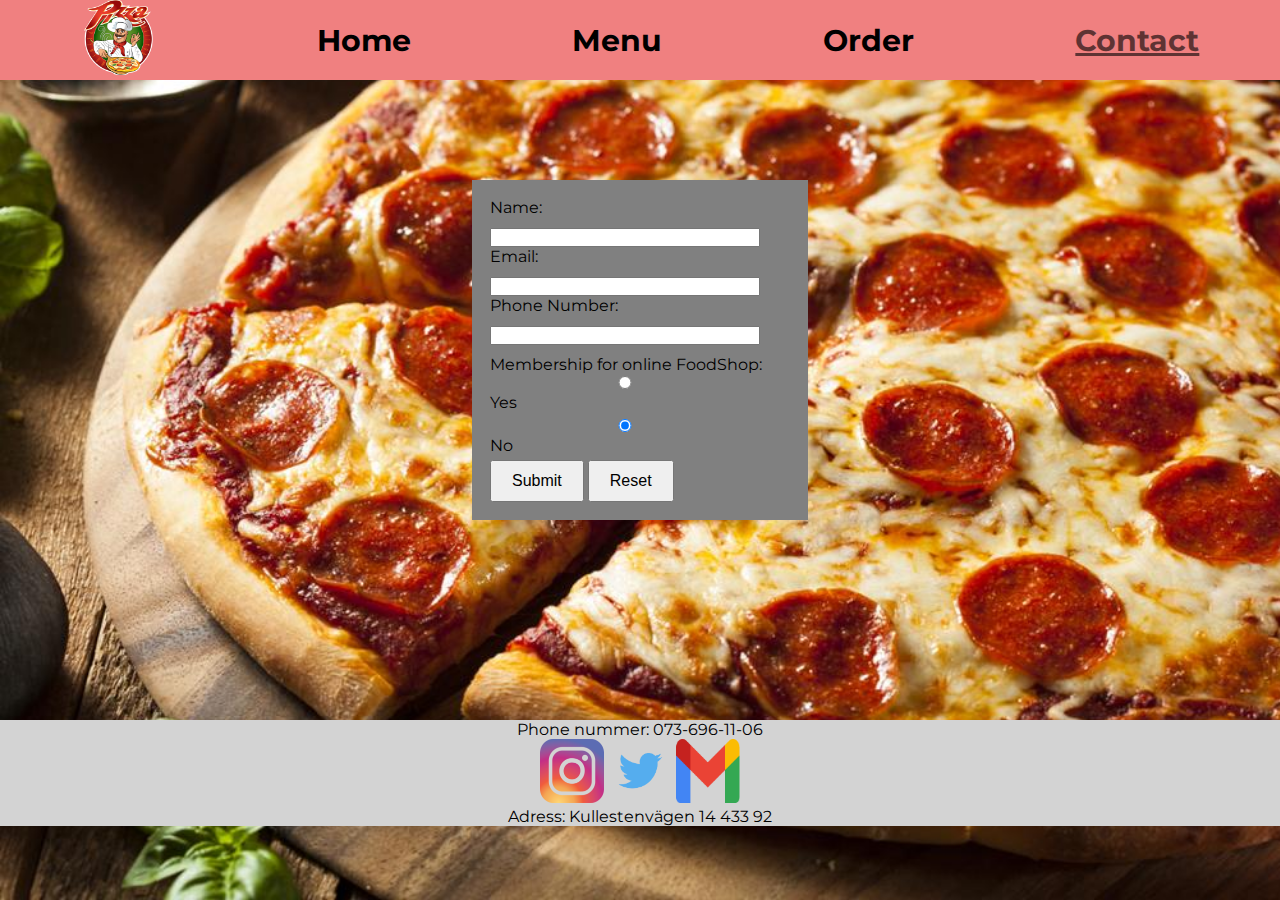
<file: Contact.html>
<!DOCTYPE html>
<html lang="en">
  <head>
    <meta charset="UTF-8" />
    <meta name="viewport" content="width=device-width, initial-scale=1.0" />
    <title>Contact</title>
    <link rel="stylesheet" href="Contact.css" />
    <link rel="icon" type="image/x-icon" href="pngwing.com.png" />
    <link rel="preconnect" href="https://fonts.googleapis.com" />
    <link rel="preconnect" href="https://fonts.gstatic.com" crossorigin />
    <link
      href="https://fonts.googleapis.com/css2?family=Montserrat:wght@300&display=swap"
      rel="stylesheet"
    />
  </head>
  <body>
    <div class="header">
      <a href="index.html"><img src="pngwing.com.png" alt="logo" /> </a>
      <a class="link" href="index.html">Home</a>
      <a class="link" href="Menu.html">Menu</a>
      <a class="link" href="Order.html">Order</a>
      <h2 class="bold">Contact</h2>
    </div>
    <div class="form-container">
      <form>
        <label for="name">Name:</label>
        <input type="text" id="name" name="name" required />

        <label for="email">Email:</label>
        <input type="email" id="email" name="email" required />

        <label for="phone">Phone Number:</label>
        <input type="tel" id="phone" name="phone" required />

        <div class="membership">
          <legend>Membership for online FoodShop:</legend>
          <label for="member-yes">
            <input type="radio" id="member-yes" name="membership" value="yes" />
            Yes
          </label>
          <label for="member-no">
            <input
              type="radio"
              id="member-no"
              name="membership"
              value="no"
              checked
            />
            No
          </label>
        </div>

        <button type="submit">Submit</button>
        <button type="reset">Reset</button>
      </form>
    </div>

    <div class="downheader">
      <p>Phone nummer: 073-696-11-06</p>

      <img class="socialmedie" src="instagram.png" alt="Instagram" />

      <img class="socialmedie" src="twitter.png" alt="Twitter" />

      <img class="socialmedie" src="Gmail_Logo_64px.png" alt="Gmail" />

      <p>Adress: Kullestenvägen 14 433 92</p>
    </div>
  </body>
</html>
</file>
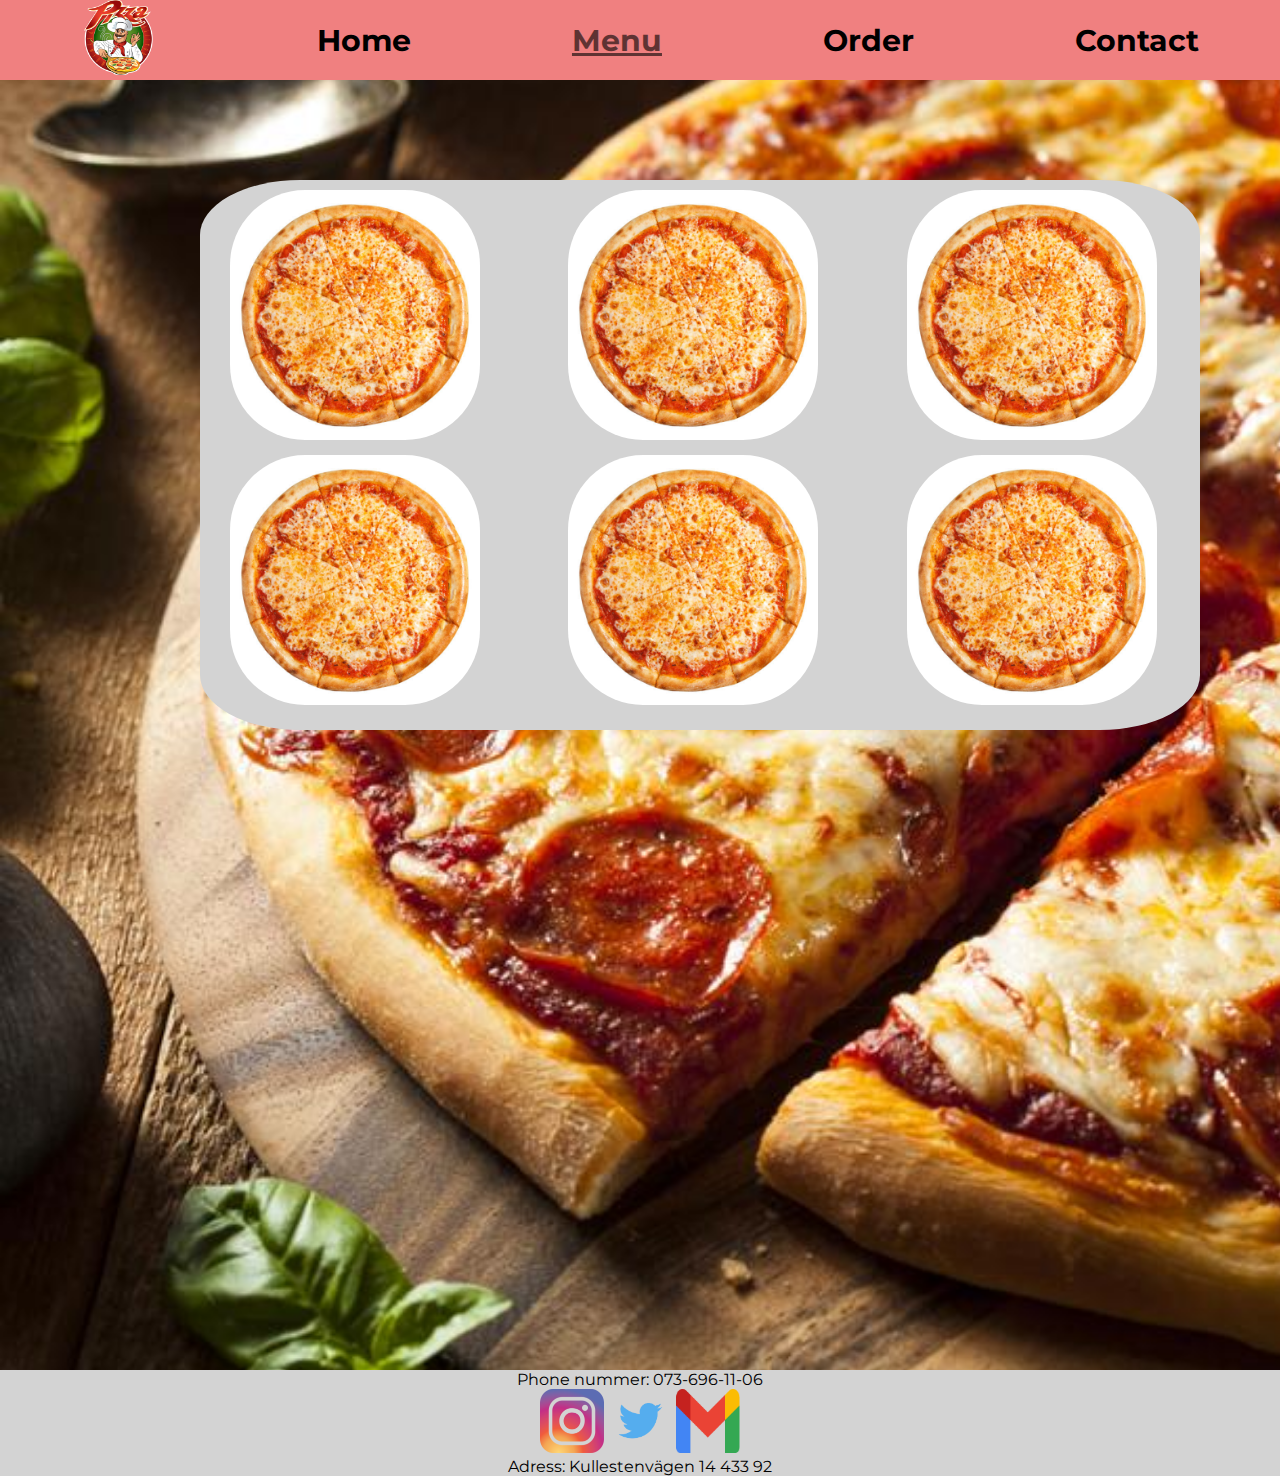
<file: Menu.html>
<!DOCTYPE html>
<html lang="en">
  <head>
    <meta charset="UTF-8" />
    <meta name="viewport" content="width=device-width, initial-scale=1.0" />
    <title>Menu</title>
    <link rel="stylesheet" href="Menu.css" />
    <link rel="icon" type="image/x-icon" href="pngwing.com.png" />
    <link rel="preconnect" href="https://fonts.googleapis.com" />
    <link rel="preconnect" href="https://fonts.gstatic.com" crossorigin />
    <link
      href="https://fonts.googleapis.com/css2?family=Montserrat:wght@300&display=swap"
      rel="stylesheet"
    />
  </head>
  <body>
    <div class="header">
      <a href="index.html"><img src="pngwing.com.png" alt="logo" /> </a>
      <a class="link" href="index.html">Home</a>
      <h2 class="bold">Menu</h2>
      <a class="link" href="Order.html">Order</a>
      <a class="link" href="Contact.html">Contact</a>
    </div>

    <div class="container">
      <div class="Items">
        <div class="info1">
          <p class="text">
            Margherita är en klassissk pizza deg med marinara sås och ost
          </p>
          <a class="shopping" href="order.html"
            ><img src="pngwing.com (1).png" alt="order"
          /></a>
        </div>
      </div>
      <div class="Items">
        <div class="info1">
          <p class="text">
            Margherita är en klassissk pizza deg med marinara sås och ost
          </p>
          <a class="shopping" href="order.html"
            ><img src="pngwing.com (1).png" alt="order"
          /></a>
        </div>
      </div>
      <div class="Items">
        <div class="info1">
          <p class="text">
            Margherita är en klassissk pizza deg med marinara sås och ost
          </p>
          <a class="shopping" href="order.html"
            ><img src="pngwing.com (1).png" alt="order"
          /></a>
        </div>
      </div>
      <div class="Items">
        <div class="info1">
          <p class="text">
            Margherita är en klassissk pizza deg med marinara sås och ost
          </p>
          <a class="shopping" href="order.html"
            ><img src="pngwing.com (1).png" alt="order"
          /></a>
        </div>
      </div>
      <div class="Items">
        <div class="info1">
          <p class="text">
            Margherita är en klassissk pizza deg med marinara sås och ost
          </p>
          <a class="shopping" href="order.html"
            ><img src="pngwing.com (1).png" alt="order"
          /></a>
        </div>
      </div>
      <div class="Items">
        <div class="info1">
          <p class="text">
            Margherita är en klassissk pizza deg med marinara sås och ost.
          </p>
          <a class="shopping" href="order.html"
            ><img src="pngwing.com (1).png" alt="order"
          /></a>
        </div>
      </div>
    </div>

    <div class="downheader">
      <p>Phone nummer: 073-696-11-06</p>

      <img class="socialmedie" src="instagram.png" alt="Instagram" />

      <img class="socialmedie" src="twitter.png" alt="Twitter" />

      <img class="socialmedie" src="Gmail_Logo_64px.png" alt="Gmail" />

      <p>Adress: Kullestenvägen 14 433 92</p>
    </div>
  </body>
</html>
</file>
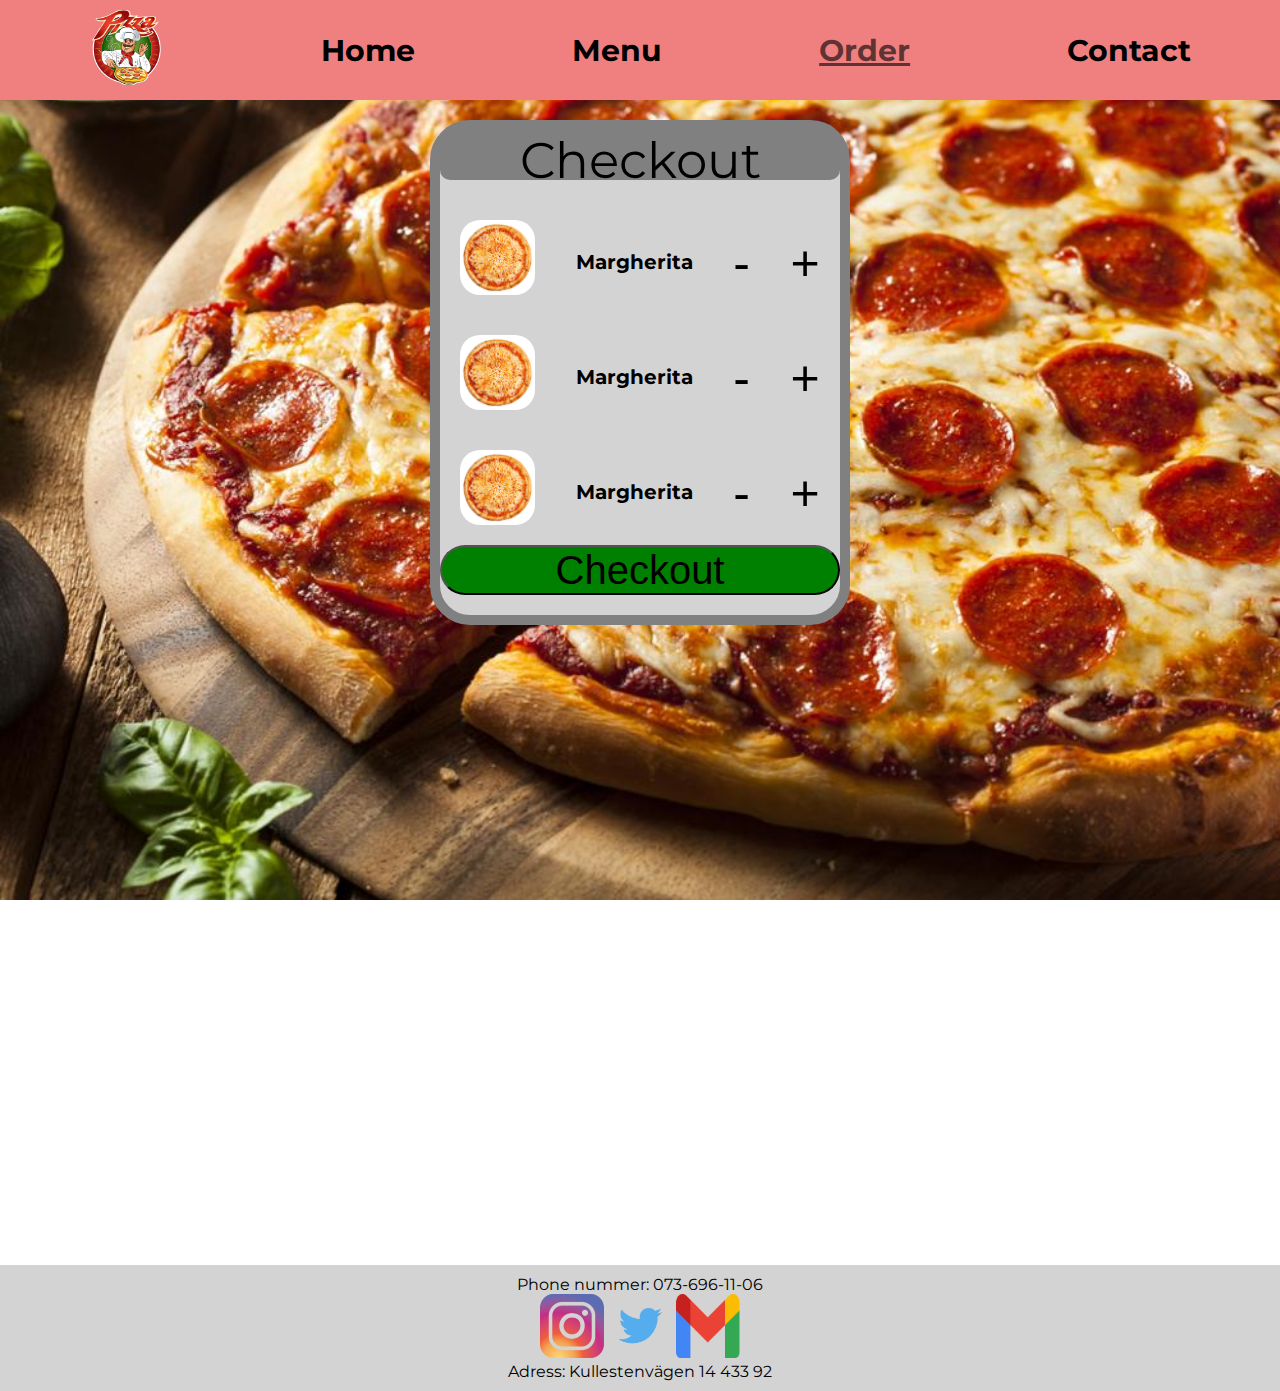
<file: Order.html>
<!DOCTYPE html>
<html lang="en">
  <head>
    <meta charset="UTF-8" />
    <meta name="viewport" content="width=device-width, initial-scale=1.0" />
    <title>Order</title>
    <link rel="stylesheet" href="Order.css" />
    <link rel="icon" type="image/x-icon" href="pngwing.com.png" />
    <link rel="preconnect" href="https://fonts.googleapis.com" />
    <link rel="preconnect" href="https://fonts.gstatic.com" crossorigin />
    <link
      href="https://fonts.googleapis.com/css2?family=Montserrat:wght@300&display=swap"
      rel="stylesheet"
    />
  </head>
  <body>
    <div class="header">
      <a href="index.html"><img src="pngwing.com.png" alt="logo" /> </a>
      <a class="link" href="index.html">Home</a>
      <a class="link" href="Menu.html">Menu</a>
      <h2 class="bold">Order</h2>
      <a class="link" href="Contact.html">Contact</a>
    </div>
    <div class="container">
      <div class="checkoutbox">Checkout</div>

      <div class="order">
        <img class="picture" src="Margharita.jpg" />
        <p class="ftext">Margherita</p>
        <button class="minus">-</button>
        <button class="add">+</button>
      </div>

      <div class="order">
        <img class="picture" src="Margharita.jpg" />
        <p class="ftext">Margherita</p>
        <button class="minus">-</button>
        <button class="add">+</button>
      </div>

      <div class="order">
        <img class="picture" src="Margharita.jpg" />
        <p class="ftext">Margherita</p>
        <button class="minus">-</button>
        <button class="add">+</button>
      </div>
      <button class="checkout">Checkout</button>
    </div>

    <div class="downheader">
      <p>Phone nummer: 073-696-11-06</p>

      <img class="socialmedie" src="instagram.png" alt="Instagram" />

      <img class="socialmedie" src="twitter.png" alt="Twitter" />

      <img class="socialmedie" src="Gmail_Logo_64px.png" alt="Gmail" />

      <p>Adress: Kullestenvägen 14 433 92</p>
    </div>
  </body>
</html>
</file>
<file: Contact.css>
/* Återställ alla marginaler och padding */
* {
  margin: 0;
  padding: 0;
}

/* Grundläggande inställningar för sidan */
body {
  background-image: url("nedladdning.jpg");
  background-size: cover;
  font-family: "Montserrat";
  background-attachment: fixed;
}

/* Header-stil */
.header {
  background-color: lightcoral;
  display: flex;
  justify-content: space-around;
  align-items: center;
  font-size: 20px;
}

/* Stil för logotyp */
img {
  height: 75px;
  width: 75px;
}

/* Stil för nedre delen av header */
.downheader {
  text-align: center;
  align-self: flex-end;
  background-color: lightgrey;
  margin-top: 50%;
}

/* Stil för sociala medier-ikoner */
.socialmedie {
  height: 64px;
  width: 64px;
}

/* Stil för fet text */
.bold {
  text-decoration: underline;
  opacity: 0.6;
  cursor: not-allowed;
}

/* Stil för länkar */
.link {
  color: black;
  text-decoration: none;
  font-weight: bold;
  font-size: 30px;
}

/* Stil för knappdiv */
.btndiv {
  width: 95vw;
  height: 50vh;
  display: flex;
  justify-content: center;
  align-items: flex-end;
}

/* Stil för formulär */
form {
  background-color: grey;
  padding: 2vh;
  width: 300px;
  margin-top: 100px;
  position: absolute;
  top: -10%;
  left: 50%;
  transform: translate(-50%, 50%);
}

/* Stil för etiketter i formulär */
label {
  display: block;
  margin-bottom: 10px;
}

/* Stil för input och select i formulär */
input,
select {
  width: 90%;
  box-sizing: border-box;
}
button,
input[type="submit"],
input[type="reset"] {
  padding: 10px 20px;
  font-size: 16px;
}
.membership {
  margin-top: 10px;
}

.membership label {
  display: block;
  margin-bottom: 5px;
}
.membership input[type="radio"] {
  margin-right: 5px;
}
/* Responsivitet */
@media screen and (max-width: 768px) {
  /* Justera storleken på logotypen för mindre skärmar */
  img {
    height: 50px;
    width: 50px;
  }

  /* Justera storleken på sociala medier-ikoner för mindre skärmar */
  .socialmedie {
    height: 40px;
    width: 40px;
  }

  /* Justera fontstorleken för mindre skärmar */
  .header {
    font-size: 16px;
  }

  /* Centrera länktexten i den nedre delen av headern */
  .downheader {
    margin-top: 40%;
  }

  /* Justera storleken på knappdiv för mindre skärmar */
  .btndiv {
    height: 40vh;
  }

  /* Justera bredden på formuläret för mindre skärmar */
  form {
    width: 90%;
  }
}
@media screen and (max-width: 480px) {
  /* Justera logotypens storlek för ännu mindre skärmar */
  img {
    height: 40px;
    width: 40px;
  }

  /* Justera storleken på sociala medier-ikoner för ännu mindre skärmar */
  .socialmedie {
    height: 32px;
    width: 32px;
  }

  /* Ändra fontstorleken för mindre skärmar */
  .header {
    font-size: 14px;
  }

  /* Centrera länktexten i den nedre delen av headern för ännu mindre skärmar */
  .downheader {
    margin-top: 30%;
  }

  /* Justera storleken på knappdiv för ännu mindre skärmar */
  .btndiv {
    height: 30vh;
  }

  /* Justera bredden på formuläret för ännu mindre skärmar */
  form {
    width: 80%;
  }
}
</file>
<file: Menu.css>
/* Återställning av marginaler och padding för alla element */
* {
  margin: 0;
  padding: 0;
}

/* Bakgrundsbild och typografi för hela sidan */
body {
  background-image: url("nedladdning.jpg");
  background-size: cover;
  font-family: "Montserrat", sans-serif;
  background-attachment: scroll;
}

/* Headersektion */
.header {
  background-color: lightcoral;
  display: flex;
  justify-content: space-around;
  align-items: center;
  font-size: 20px;
}

/* Stil för logotypen i headern */
img {
  height: 75px;
  width: 75px;
}

/* Nedre delen av headern */
.downheader {
  text-align: center;
  align-self: flex-end;
  background-color: lightgrey;
  margin-top: 50%;
}

/* Stil för sociala medier-ikoner */
.socialmedie {
  height: 64px;
  width: 64px;
}

/* Textstil för inaktiva länkar */
.bold {
  text-decoration: underline;
  opacity: 0.6;
  cursor: not-allowed;
}

/* Gemensam stil för aktiva länkar */
.link {
  color: black;
  text-decoration: none;
  font-weight: bold;
  font-size: 30px;
}

/* Stil för knappsektionen */
.btndiv {
  width: 95vw;
  height: 50vh;
  display: flex;
  justify-content: center;
  align-items: flex-end;
}

/* Container för alla objekt */
.container {
  background-color: lightgrey;
  width: 1000px;
  height: 550px;
  margin-top: 100px;
  margin-left: 200px;
  display: grid;
  grid-template-columns: repeat(3, 1fr);
  grid-template-rows: 250px 250px;
  gap: 15px;
  border-radius: 10%;
}

/* Stil för varje objekt */
.Items {
  background-image: url("Margharita.jpg");
  background-size: contain;
  border-radius: 30%;
  width: 250px;
  height: 250px;
  margin-left: 30px;
  margin-top: 10px;
}

/* Stil för informationstext vid hovring över objekt */
.info1 {
  display: none;
}

.Items:hover .info1 {
  background-image: url("");
  background-color: grey;
  width: 250px;
  height: 250px;
  display: block;
  opacity: 0.9;
}

/* Stil för texten i informationsrutan */
.text {
  padding: 50px;
}

/* Extra stil för shoppingsektionen */
.shopping {
  margin-left: 170px;
}

@media (max-width: 768px) {
  .container {
    width: 95%;
    grid-template-columns: repeat(2, 1fr);
    margin-left: auto;
    margin-right: auto;
  }
}

@media (max-width: 480px) {
  .container {
    grid-template-columns: 1fr;
    gap: 10px;
  }

  .Items {
    width: 100%;
    margin-left: 0;
  }
}
</file>
<file: Order.css>
* {
  margin: 0;
  padding: 0;
}

body {
  background-image: url("nedladdning.jpg");
  background-size: cover;
  font-family: "Montserrat", sans-serif;
  background-attachment: fixed;
}

.header {
  background-color: lightcoral;
  display: flex;
  justify-content: space-around;
  align-items: center;
  font-size: 20px;
  padding: 10px;
}

img {
  height: 75px;
  width: 75px;
}

.downheader {
  text-align: center;
  align-self: flex-end;
  background-color: lightgrey;
  margin-top: 50%;
  padding: 10px;
}

.socialmedie {
  height: 64px;
  width: 64px;
}

.bold {
  text-decoration: underline;
  opacity: 0.6;
  cursor: not-allowed;
}

.link {
  color: black;
  text-decoration: none;
  font-weight: bold;
  font-size: 30px;
}

.btndiv {
  width: 95vw;
  height: 50vh;
  display: flex;
  justify-content: center;
  align-items: flex-end;
}

.container {
  background-color: lightgrey;
  width: 90%;
  max-width: 400px;
  height: auto;
  margin: 20px auto;
  border: solid 10px gray;
  border-radius: 40px;
}

.checkoutbox {
  background-color: gray;
  width: 100%;
  height: 50px;
  text-align: center;
  font-size: 50px;
  border-radius: 10px;
}

.order {
  display: flex;
  justify-content: space-around;
  margin-top: 40px;
}

.picture {
  border-radius: 20px;
}

.ftext {
  margin-top: 30px;
  font-size: 20px;
  font-weight: bold;
}

.minus,
.add {
  margin-top: 10px;
  font-size: 50px;
  background-color: Transparent;
  border: none;
  cursor: pointer;
}

.checkout {
  background-color: green;
  width: 100%;
  max-width: 400px;
  height: 50px;
  border-radius: 40px;
  text-align: center;
  font-size: 40px;
  margin: 20px auto;
}

@media only screen and (max-width: 768px) {
  .header {
    font-size: 16px;
  }

  img {
    height: 50px;
    width: 50px;
  }

  .link {
    font-size: 20px;
  }

  .checkout {
    font-size: 30px;
  }
}

@media only screen and (max-width: 480px) {
  .header {
    font-size: 14px;
  }

  img {
    height: 40px;
    width: 40px;
  }

  .link {
    font-size: 16px;
  }

  .checkout {
    font-size: 25px;
  }
}
</file>
